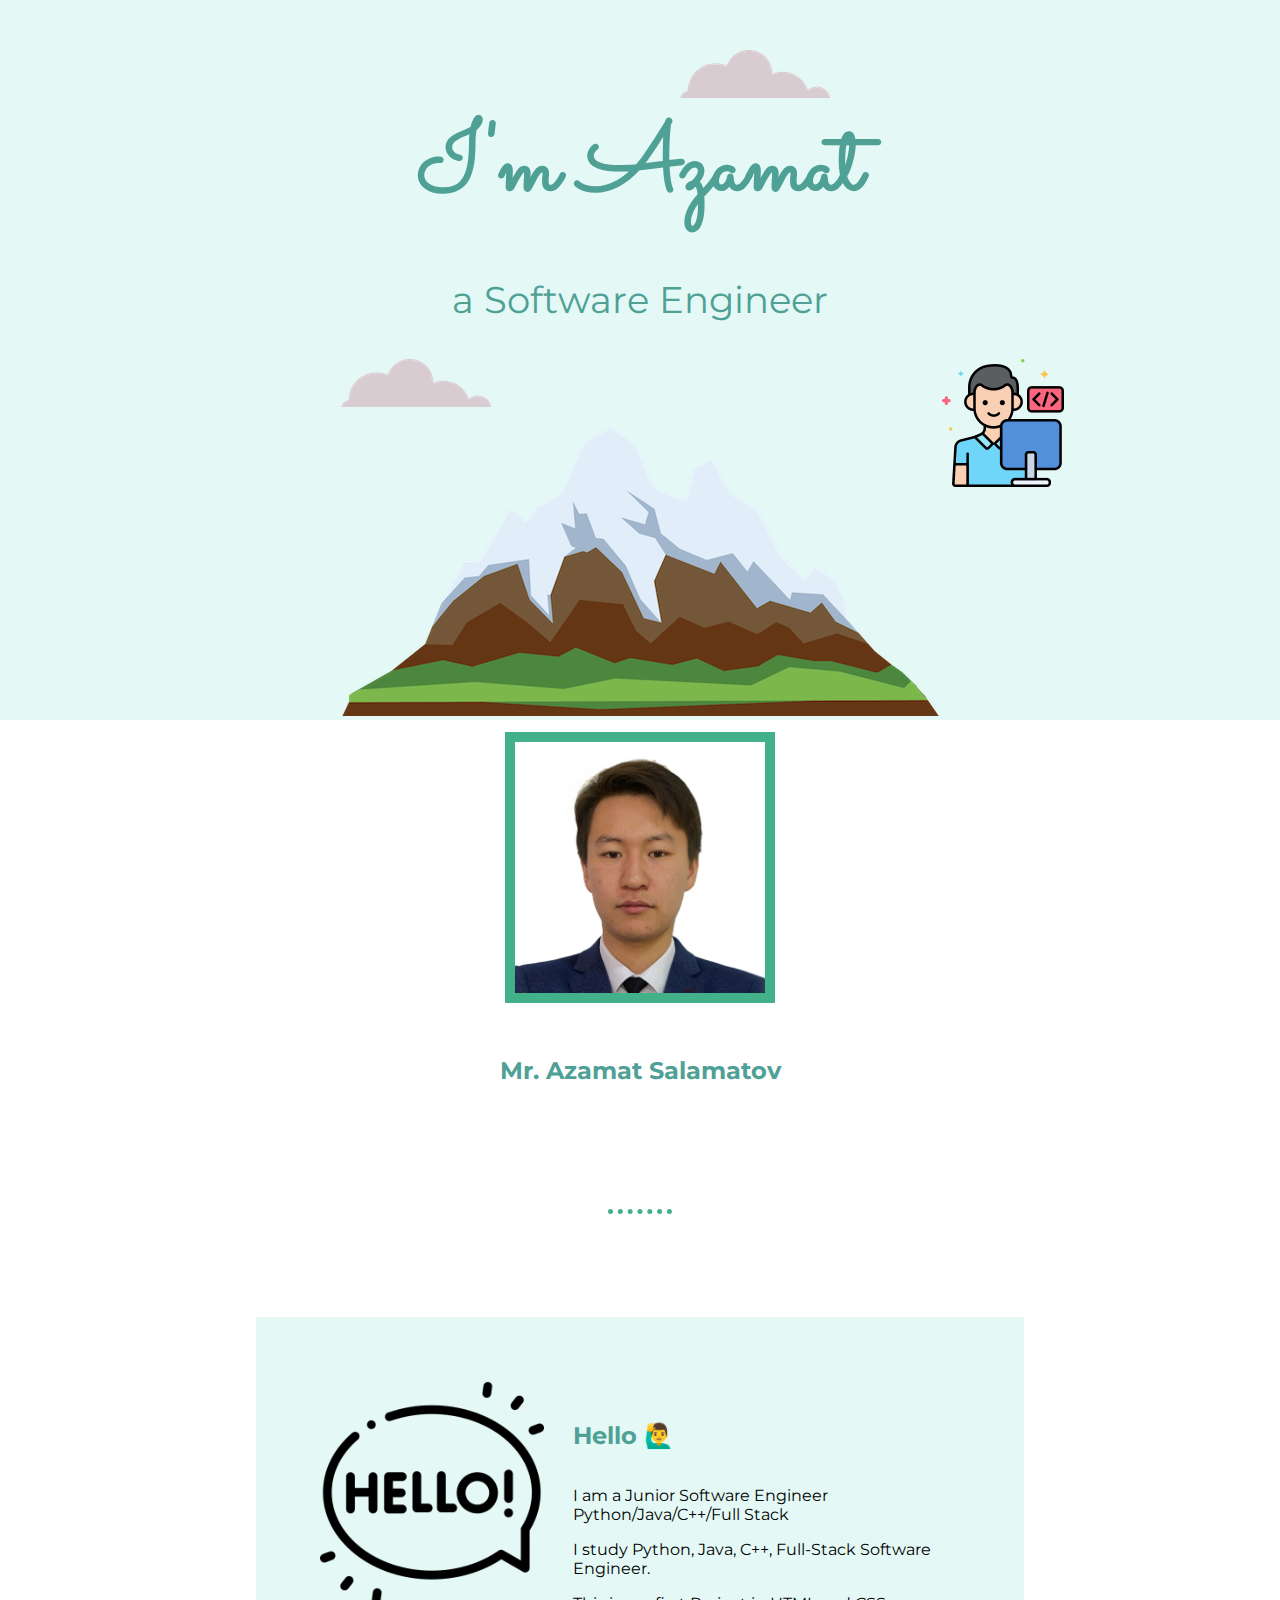
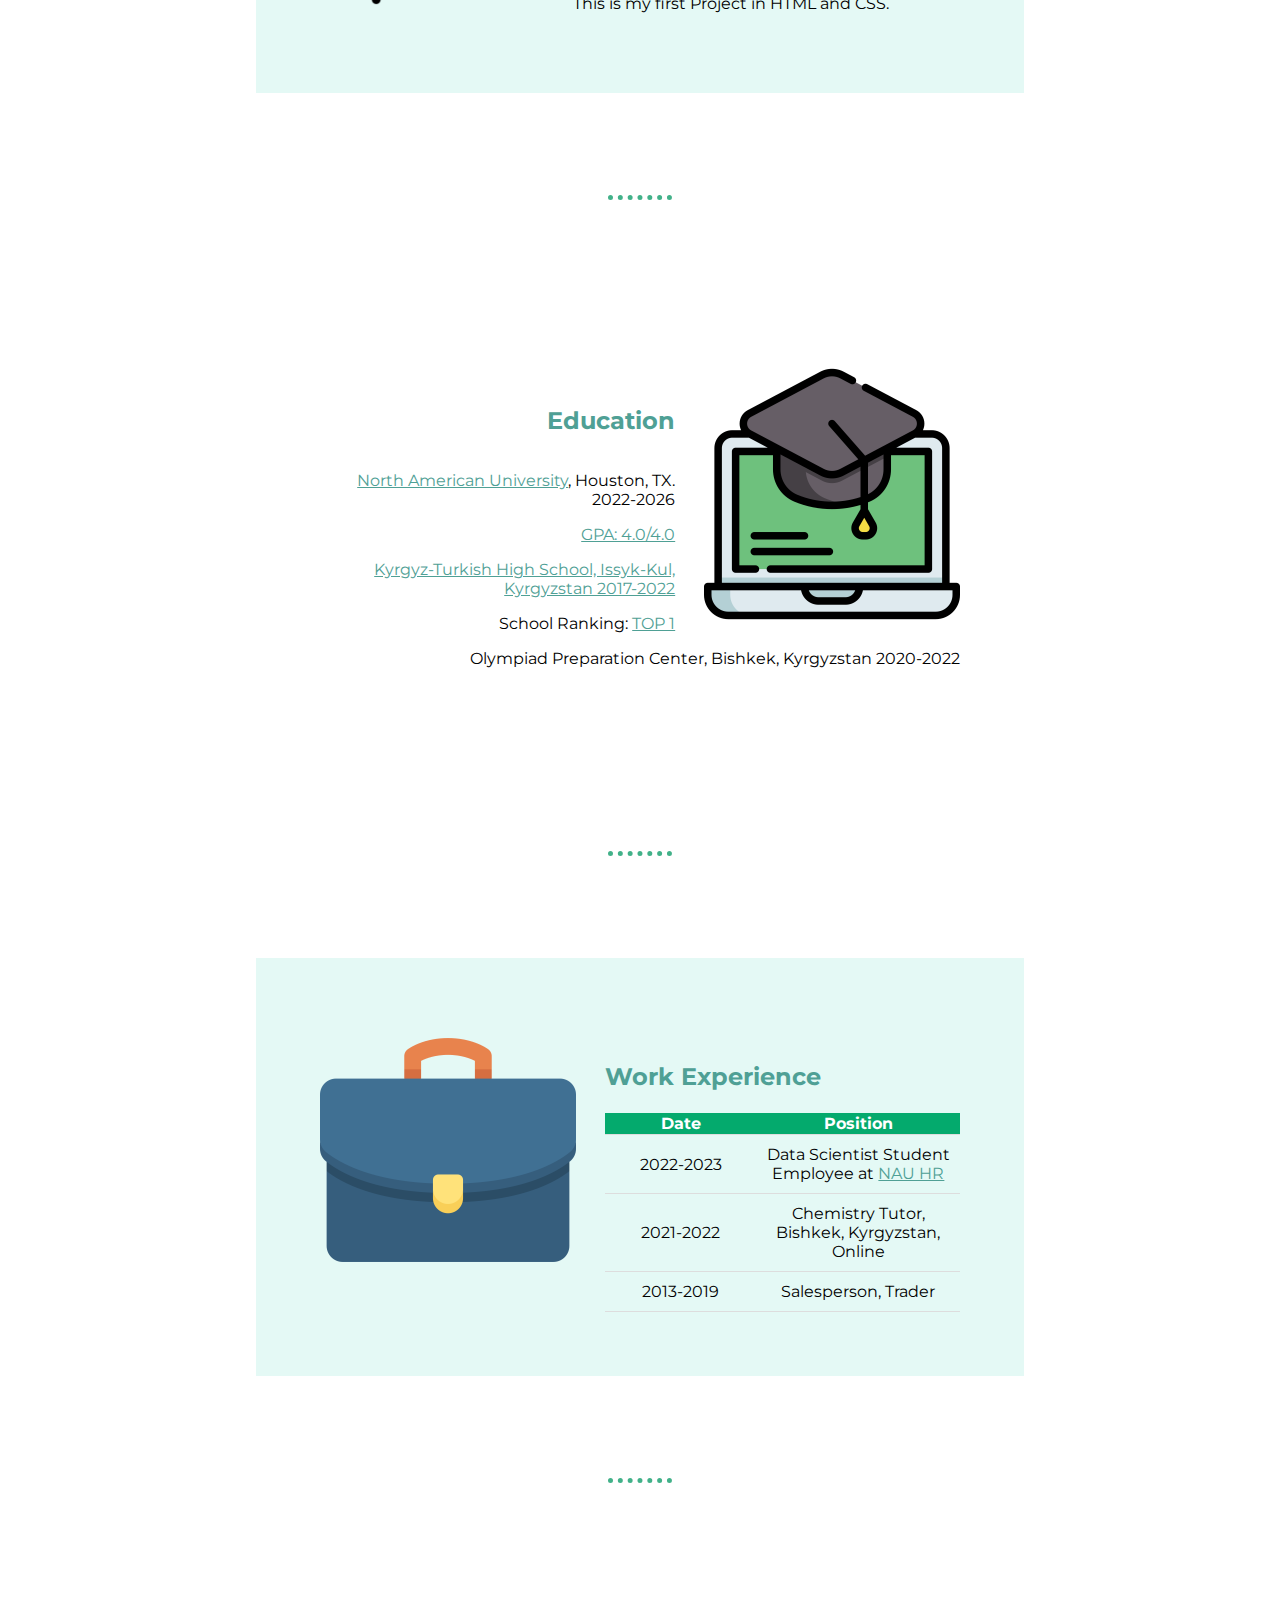
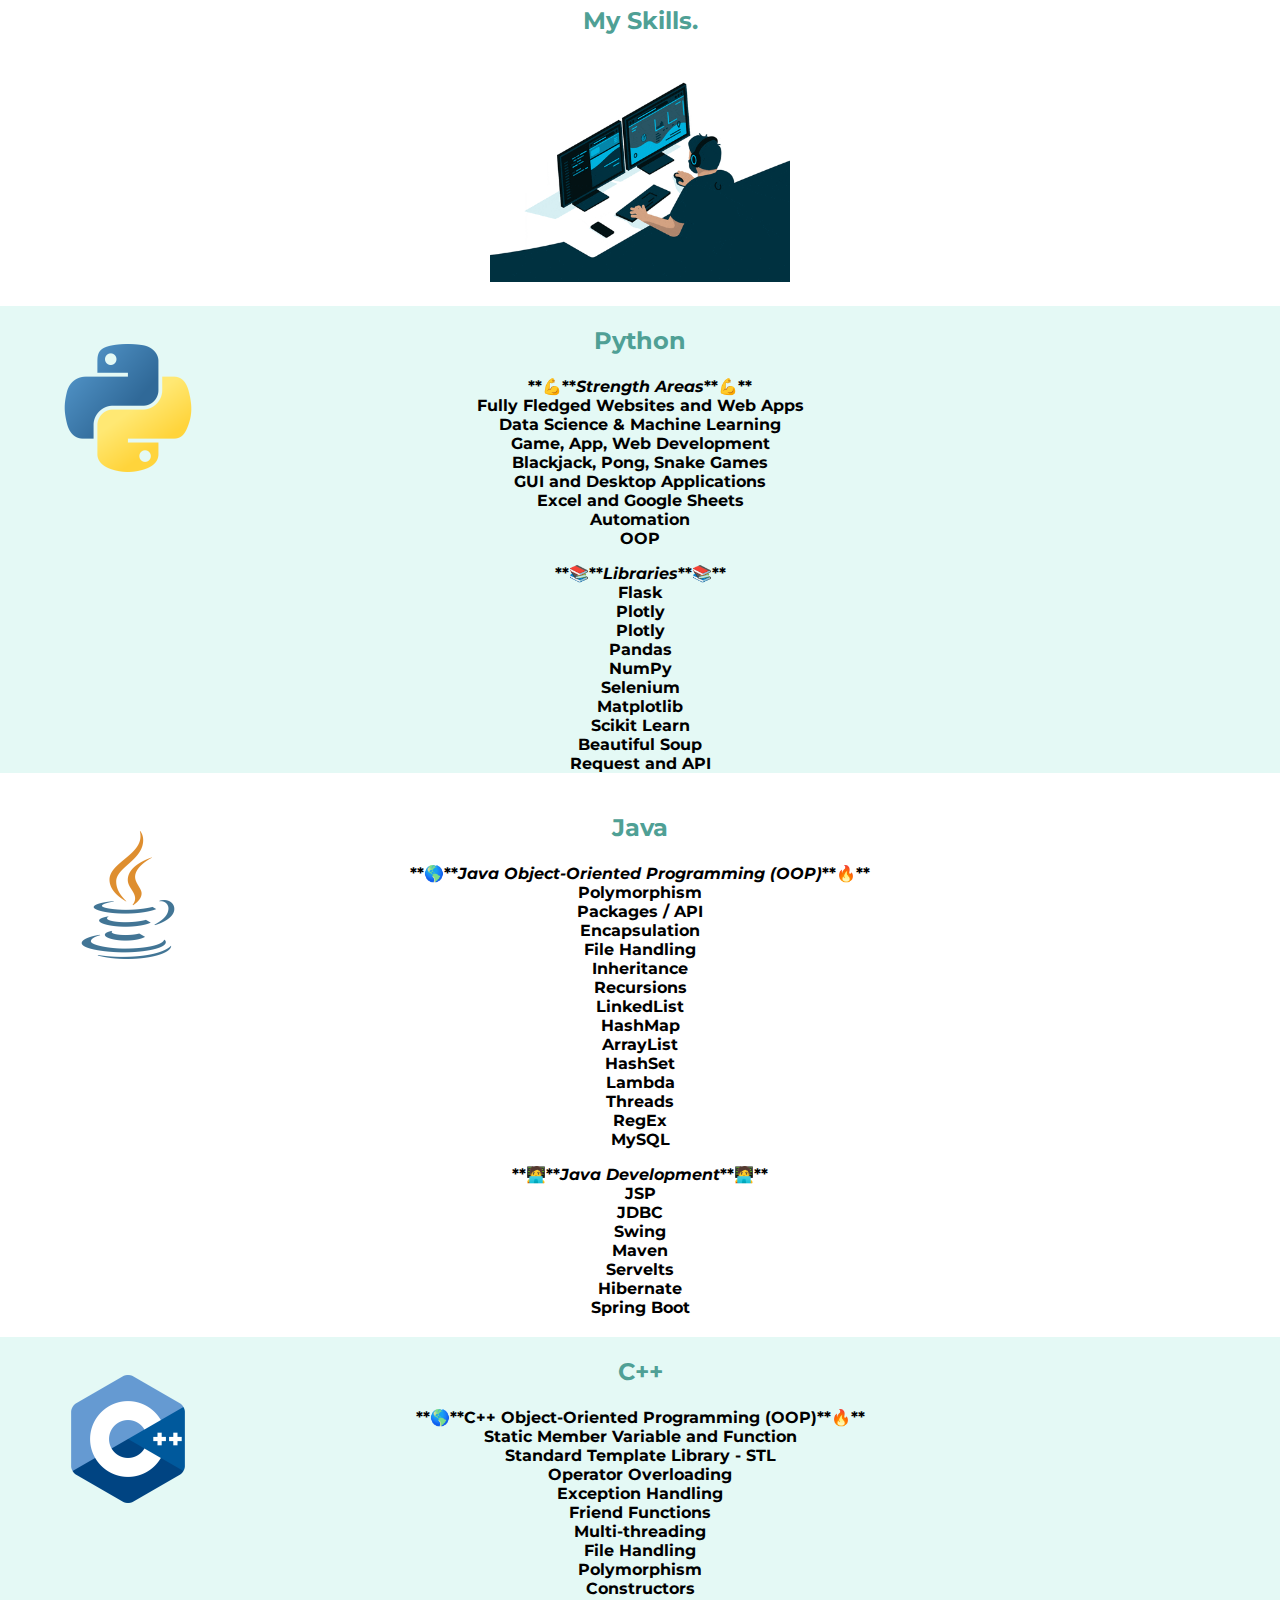
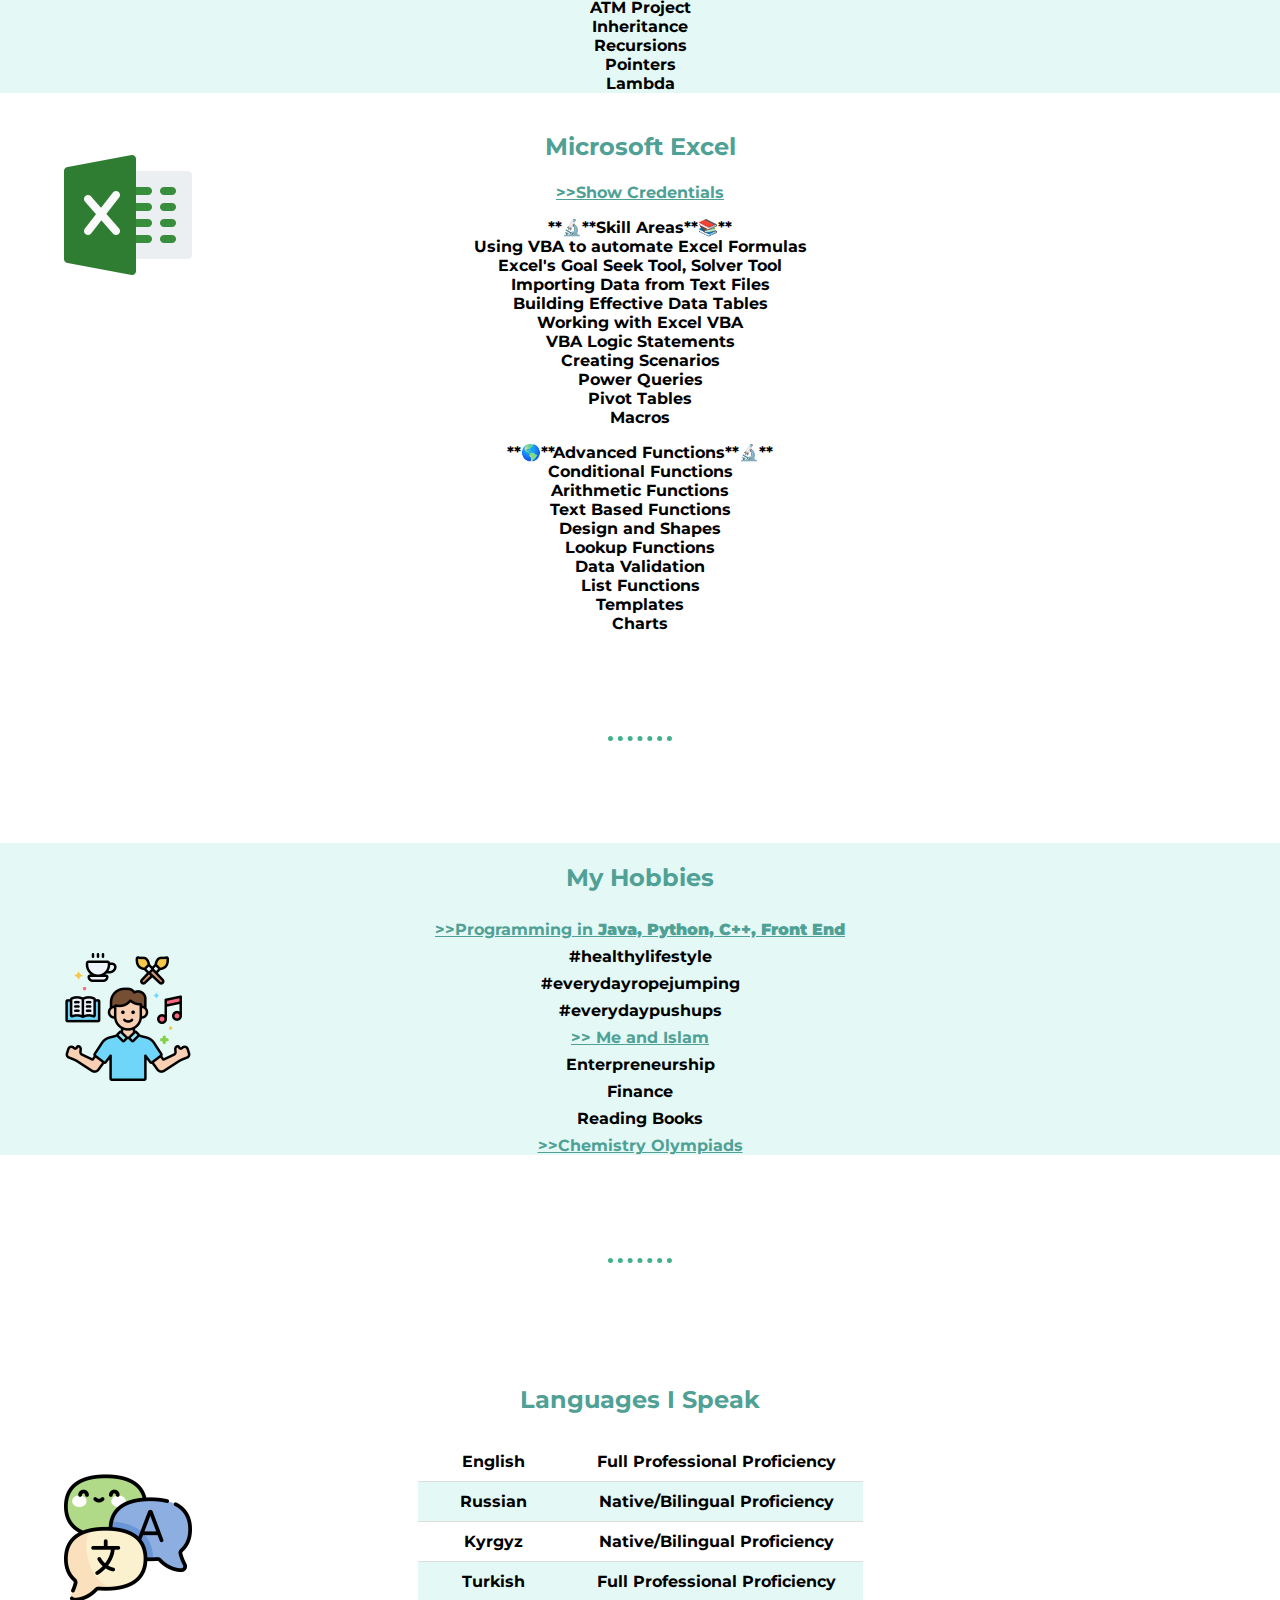
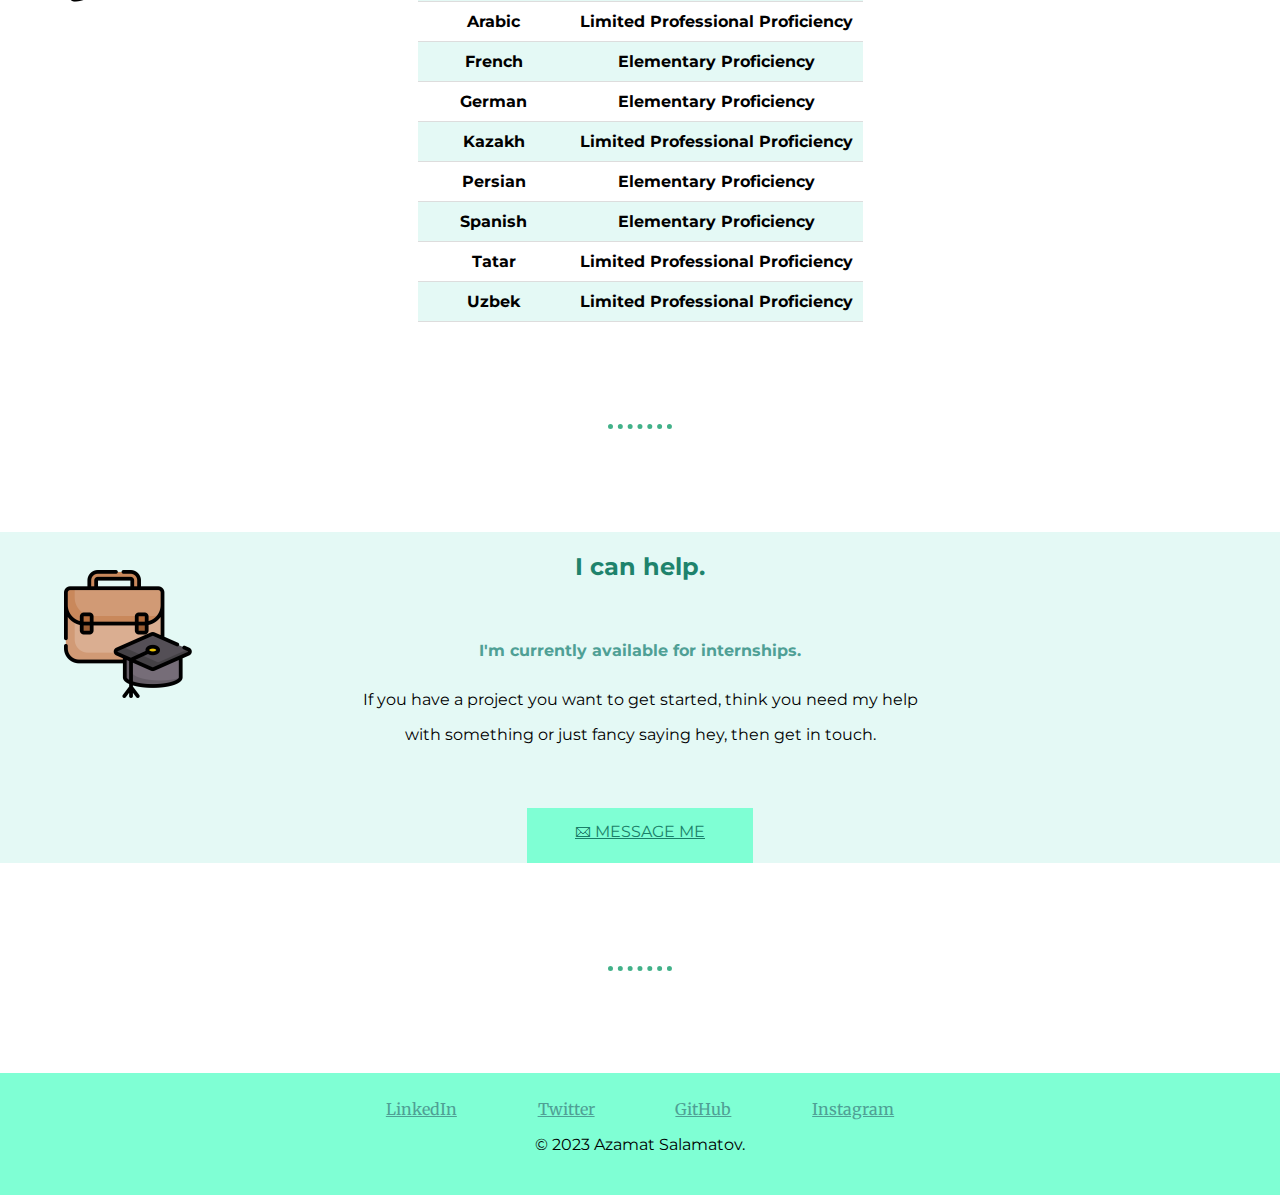
<file: index.html>
<!DOCTYPE html>
<html>
    <head>
        <title>
            Azamat
        </title>
        <link rel="stylesheet" href="css/styles.css">
        <link rel="icon" href="favicon.ico">
        <link rel="preconnect" href="https://fonts.googleapis.com">
        <link rel="preconnect" href="https://fonts.gstatic.com" crossorigin>
        <link href="https://fonts.googleapis.com/css2?family=Merriweather&family=Montserrat&family=Sacramento&display=swap" rel="stylesheet">

    </head>

    <body>
        <div class="top-container">
            <!-- <img class="more" src="CSS - My Site Images/more.png" alt="More icons created by Kirill Kazachek - Flaticon"> -->

            <img class="top-cloud" src="CSS - My Site Images/cloud.png" alt="cloud-image">
            <h1 style="font-size: 6rem; margin-bottom:0">I'm Azamat</h1>

            <p style="color: #4FA095; font-size: 2.3rem; font-weight:normal">a <span class="soft">Soft</span>ware Engineer</p>

            <img class="bottom-cloud" src="CSS - My Site Images/cloud.png" alt="cloud-image">

            <img class="mountain" src="CSS - My Site Images/mountain.png" alt="mountain-img">
            <img class="png" src="CSS - My Site Images/developer.png" alt="Programmer icons created by Paul J. - Flaticon">
        </div>
        <div class="middle-container">     

            <div class="row">
                <div class="row-elem" style="display:flex; justify-content:center">
                    <img class="photo" src="CSS - My Site Images/azamat1.jpg" alt="my-img">
                </div>
                <h2>Mr. Azamat Salamatov</h2>
                
            </div> 
            <hr>

            <div class="even-row"  style="background-color: #e4f9f5; padding:5%; width:50%; margin:auto; text-align:left">
                <img style="width:35%; float:left; margin-right:1.8rem" src="CSS - My Site Images/hello.png" alt="Hello icons created by Freepik - Flaticon">
                <h2>Hello 🙋‍♂️</h2>
                <p>I am a Junior Software Engineer Python/Java/C++/Full Stack</p>
                <p>I study Python, Java, C++, Full-Stack Software Engineer.</p>
                <p>This is my first Project in HTML and CSS.</p> 
                
            </div>

            <hr>
            <div style=" padding:5%; width:50%; margin:auto; text-align:right">
                <img style="width:40%; float:right; margin-left:1.8rem" src="CSS - My Site Images/online-learning.png" alt="Course icons created by Freepik - Flaticon">
                <h2>Education</h2>
                <p><a href="https://www.na.edu/">North American University</a>, Houston, TX. 2022-2026</p>
                <p><a href="https://www.na.edu/deanslist/">GPA: 4.0/4.0</a></p>
                <p><a href="https://hkarasaev.edupage.org/?lang=en">Kyrgyz-Turkish High School, Issyk-Kul, Kyrgyzstan 2017-2022</a></p>
                <p>School Ranking: <a href="https://www.instagram.com/p/CebFN_Qsa40/?hl=en">TOP 1</a></p>
                <p>Olympiad Preparation Center, Bishkek, Kyrgyzstan 2020-2022</p>
            </div>

            <hr>
            <div class="even-row" style="background-color: #e4f9f5; padding:5%; width:50%; margin:auto; text-align:left" style="grid-row: 1;">
                <img style="width:40%; float:left; margin-right:1.8rem" src="CSS - My Site Images/suitcase.png" alt="Work icons created by Freepik - Flaticon">
                <h2>Work Experience</h2>
                <table>
                    <thead>
                        <th>Date</th>
                        <th>Position</th>
                    </thead>
                    <tbody>
                        <tr>
                            <td>2022-2023</td>
                            <td>Data Scientist Student Employee at <a href="https://www.na.edu/faculty-staff/human-resources/">NAU HR</a></td>
                        </tr>
                        <tr>
                            <td>2021-2022</td>
                            <td>Chemistry Tutor, Bishkek, Kyrgyzstan, Online</td>
                        </tr>
                        <tr>
                            <td>2013-2019</td>
                            <td>Salesperson, Trader</td>
                        </tr>
                    </tbody>
                </table>
            </div>
            

            <div class="skills" >
                <hr>
                <h2>My Skills.</h2>
                <div class="skill-row" style="grid-row: 1;">
                <img class="gif" src="CSS - My Site Images/giphy.gif" alt="">
                <div class="even-row">
                    <img class="python" src="CSS - My Site Images/python.png" alt="python-img">
                    <h2>Python</h2>
                    <h5>**💪**<em>Strength Areas</em>**💪**</h5>
                    <h5>Fully Fledged Websites and Web Apps</h5>
                    <h5>Data Science & Machine Learning</h5>
                    <h5>Game, App, Web Development</h5>               
                    <h5>Blackjack, Pong, Snake Games</h5>
                    <h5>GUI and Desktop Applications</h5>
                    <h5>Excel and Google Sheets</h5>
                    <h5>Automation</h5>
                    <h5>OOP</h5>
                    <p></p>
        
                    <h5>**📚**<em>Libraries</em>**📚**</h5>
                    <h5>Flask</h5>
                    <h5>Plotly</h5>
                    <h5>Plotly</h5>
                    <h5>Pandas</h5>
                    <h5>NumPy</h5>
                    <h5>Selenium</h5>
                    <h5>Matplotlib</h5>
                    <h5>Scikit Learn</h5>
                    <h5>Beautiful Soup</h5>
                    <h5>Request and API</h5>
                </div>

                <div style="background-color: #ffffff;">
                    <img class="python" src="CSS - My Site Images/java.png" alt="Java icons created by Freepik - Flaticon">
                    <h2>Java</h2>
                    <h5>**🌎**<em>Java Object-Oriented Programming (OOP)</em>**🔥**</li>
                    <h5>Polymorphism</h5>
                    <h5>Packages / API</h5>
                    <h5>Encapsulation</h5>
        
                    <h5>File Handling</h5> 
                    <h5>Inheritance</h5>
        
                    <h5>Recursions</h5>
                    <h5>LinkedList</h5>
                    <h5>HashMap</h5>
                    <h5>ArrayList</h5>
                    <h5>HashSet</h5>
                    <h5>Lambda</h5>
                    <h5>Threads</h5>
                    <h5>RegEx</h5>
                    <h5>MySQL</h5>
        
                    <p></p>
                    <h5>**🧑‍💻**<em>Java Development</em>**🧑‍💻**</h5>
                    <h5>JSP</h5>
                    <h5>JDBC</h5>
                    <h5>Swing</h5>
                    <h5>Maven</h5>
                    <h5>Servelts</h5>
                    <h5>Hibernate</h5>
                    <h5>Spring Boot</h5>     
                </div>

                <div class="even-row" style="background-color: #e4f9f5;">
                    <img class="python" src="CSS - My Site Images/c-.png" alt="Coding icons created by Freepik - Flaticon">
                    <h2>C++</h2>
                    <a href="https://www.flaticon.com/free-icons/coding" title="coding icons"></a>
                    <h5>**🌎**C++ Object-Oriented Programming (OOP)**🔥**</h5>
                    <h5>Static Member Variable and Function</h5>
                    <h5>Standard Template Library - STL</h5>
                    <h5>Operator Overloading</h5>
                    <h5>Exception Handling</h5>
                    <h5>Friend Functions</h5>
                    <h5>Multi-threading</h5>
                    <h5>File Handling</h5>
                    <h5>Polymorphism</h5>
                    <h5>Constructors</h5>   
                    <h5>ATM Project</h5>         
                    <h5>Inheritance</h5>
                    <h5>Recursions</h5>
                    <h5>Pointers</h5>            
                    <h5>Lambda</h5>
                </div>



                <div>
                    <img class="python" src="CSS - My Site Images/excel.png" alt="Excel icons created by Pixel perfect - Flaticon">
                    <h2>Microsoft Excel</h2>
                    <h5><a href="https://www.udemy.com/certificate/UC-660e1be6-caca-4e0d-bf5c-11fdc10223eb/">>>Show Credentials</a></h5>
                    <p></p>
                    <h5>**🔬**Skill Areas**📚**</h5>
                    <h5>Using VBA to automate Excel Formulas</h5>
                    <h5>Excel's Goal Seek Tool, Solver Tool</h5>
                    <h5>Importing Data from Text Files</h5>
                    <h5>Building Effective Data Tables</h5>
                    <h5>Working with Excel VBA</h5>
                    <h5>VBA Logic Statements</h5>
                    <h5>Creating Scenarios</h5>
                    <h5>Power Queries</h5>
                    <h5>Pivot Tables</h5>
                    <h5>Macros</h5>
                    <p></p>
                    <h5>**🌎**Advanced Functions**🔬**</h5>
                    <h5>Conditional Functions</h5>
                    <h5>Arithmetic Functions</h5>
                    <h5>Text Based Functions</h5>
                    <h5>Design and Shapes</h5>
                    <h5>Lookup Functions</h5>
                    <h5>Data Validation</h5>
                    <h5>List Functions</h5>
                    <h5>Templates</h5>
                    <h5>Charts</h5>
            
                </div>

                <hr>
                <div class="even-row" style="background-color: #e4f9f5;">
                    <h2>My Hobbies</h2>
                    <img class="python" src="CSS - My Site Images/mental-health.png" alt="hobbies-img">
                    <h3><a href="https://github.com/asalamatov">>>Programming in <strong>Java, Python, C++, Front End</strong></a></h3>
                    <h3>#healthylifestyle</a></h3>
                    <h3>#everydayropejumping</h3>
                    <h3>#everydaypushups</h3>
                    <h3><a href="hobbies.html">>> Me and Islam</a></h3>
                    <h3>Enterpreneurship</h3>
                    <h3>Finance</h3>
                    <h3>Reading Books</h3>
                    <h3><a href="https://www.icho2022.cn/23252/list.htm">>>Chemistry Olympiads</a></h3>
                </div>

                <hr>
                <div>
                    <h2>Languages I Speak</h2>
                    <img class="python" src="CSS - My Site Images/languages.png" alt="languages-img">
                    <h3>
                        <table>
                            <tbody>
                                <tr>
                                    <td>English</td>
                                    <td>Full Professional Proficiency</td>
                                </tr>
                                <tr>
                                    <td>Russian</td>
                                    <td>Native/Bilingual Proficiency</td>
                                </tr>
                                <tr>
                                    <td>Kyrgyz</td>
                                    <td>Native/Bilingual Proficiency</td>
                                </tr>
                                <tr>
                                    <td>Turkish</td>
                                    <td>Full Professional Proficiency</td>
                                </tr>
                                <tr>
                                    <td>Arabic</td>
                                    <td>Limited Professional Proficiency</td>
                                </tr>
                                <tr>
                                    <td>French</td>
                                    <td>Elementary Proficiency</td>
                                </tr>
                                <tr>
                                    <td>German</td>
                                    <td>Elementary Proficiency</td>
                                </tr>
                                <tr>
                                    <td>Kazakh</td>
                                    <td>Limited Professional Proficiency</td>
                                </tr>
                                <tr>
                                    <td>Persian</td>
                                    <td>Elementary Proficiency</td>
                                </tr>
                                <tr>
                                    <td>Spanish</td>
                                    <td>Elementary Proficiency</td>
                                </tr>
                                <tr>
                                    <td>Tatar</td>
                                    <td>Limited Professional Proficiency</td>
                                </tr>
                                <tr>
                                    <td>Uzbek</td>
                                    <td>Limited Professional Proficiency</td>
                                </tr>
                            </tbody>
                        </table>
                    </h3>
                </div>

        </div>

            <hr>
            <div class="even-row" class="contact-me">
                <img class="python" src="CSS - My Site Images/internship.png" alt="nternship icons created by Freepik - Flaticon">
                <h2 style="color:#1e836c; margin:40px">I can help.</h2>
                <h3 style="color:#4FA095; margin:30px" >I'm currently available for internships.</h3>
                <p>If you have a project you want to get started, think you need my help</p>
                <p>with something or just fancy saying hey, then get in touch.</p>

                <div class="btn" style="width: 200px; height:30px; background-color:aquamarine; text-align:center; margin:5% auto; padding:1%;">
                    <a style="color:#1b7f69; font-family: 'Montserrat', sans-serif;"  href="mailto:azamat.salamatov2004@gmail.com">🖂 MESSAGE ME</a>
                </div>
                <p></p>
                <p></p>

                
            </div>
            </div>
            <hr>
            
            
            <div class="bottom-container">
            <a class="footer-link" href="https://www.linkedin.com/in/azamat-salamatov-5a5383247/">LinkedIn</a>
            <a class="footer-link" href="https://twitter.com/AzamatSalamatov">Twitter</a>
            <a class="footer-link" href="https://github.com/asalamatov">GitHub</a>
            <a class="footer-link" href="https://www.instagram.com/azamatizator/?hl=en">Instagram</a>
            <p>© 2023 Azamat Salamatov.</p>
            </div>
              

    </body>
</html>
</file>
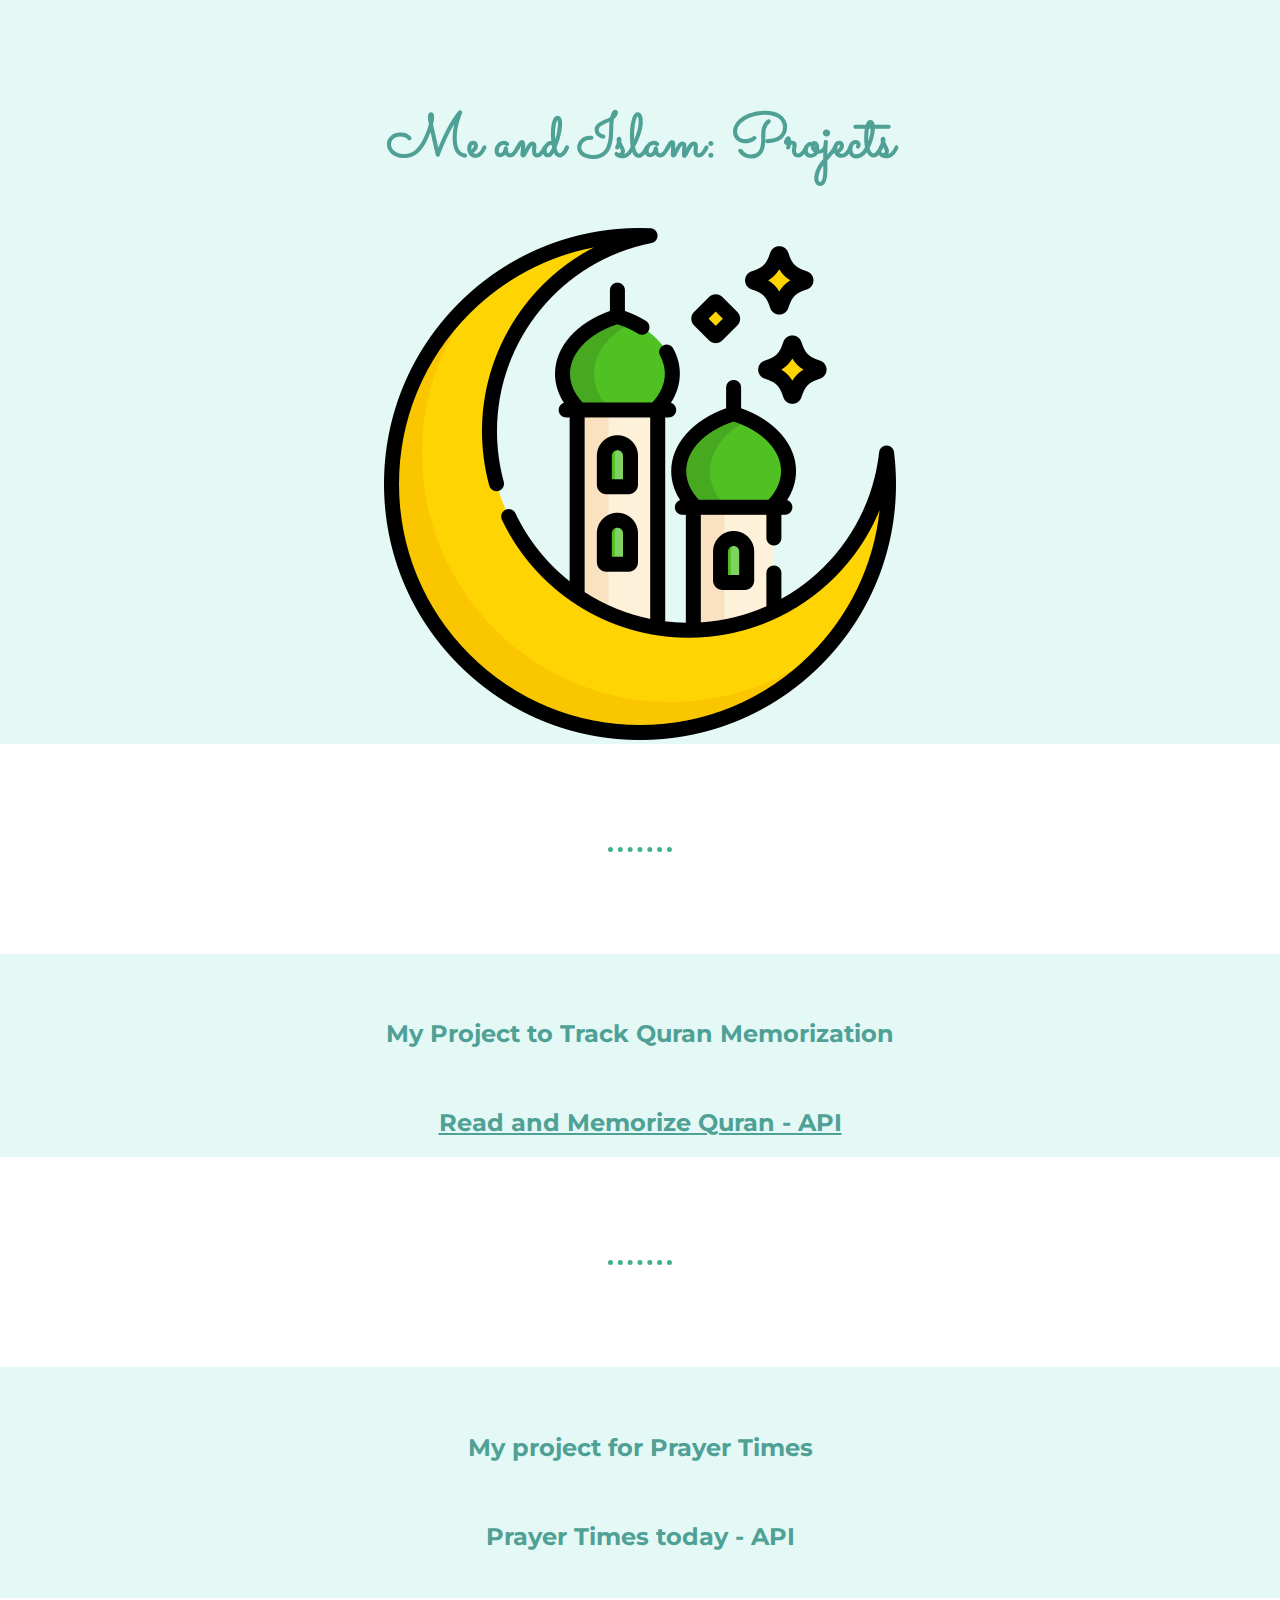
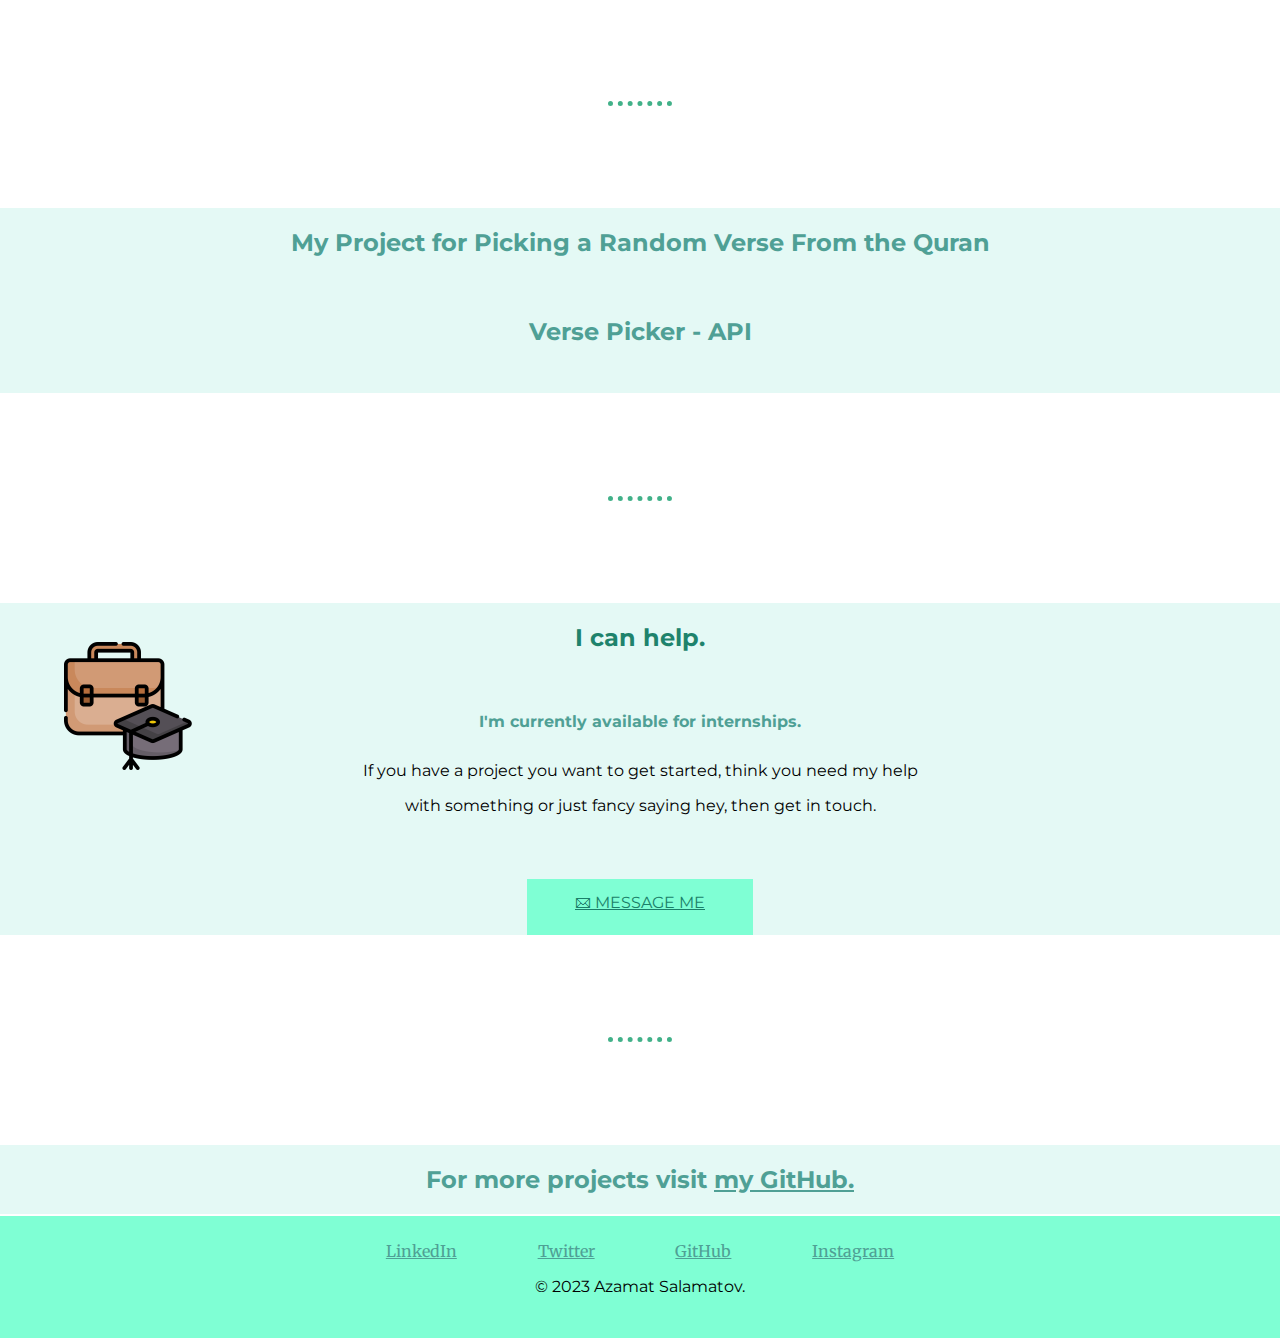
<file: hobbies.html>
<!DOCTYPE html>
<html>
    <head>
        <title>
            Azamat's Hobbies
        </title>
        <link rel="stylesheet" href="css/styles.css">
        <link rel="icon" href="favicon.ico">
        <link rel="preconnect" href="https://fonts.googleapis.com">
        <link rel="preconnect" href="https://fonts.gstatic.com" crossorigin>
        <link href="https://fonts.googleapis.com/css2?family=Merriweather&family=Montserrat&family=Sacramento&display=swap" rel="stylesheet">
    </head>
        <div class="top-container">
            <h1>Me and Islam: Projects</h1>
            <img src="CSS - My Site Images/moon.png" alt="Islam icons created by Freepik - Flaticon">
        </div>

        <hr>
        <div class="even-row" style="margin-top:0; padding-top:2%;">
            <h2>My Project to Track Quran Memorization</h2>
            <h2><a href="https://pixe.la/v1/users/azamatick/graphs/graph1.html">Read and Memorize Quran - API</a></h2>
        </div>

        <hr>
        <div class="even-row" style="padding: 2% 0 ;">
            <h2>My project for Prayer Times</h2>
            <h2>Prayer Times today - API</h2>
        </div>
        <hr>
        <div class="even-row" style="padding-bottom: 2%;">
            <h2>My Project for Picking a Random Verse From the Quran</h2>
            <h2>Verse Picker - API</h2>
        </div>
        <hr>
        <div class="even-row" class="contact-me">
            <img class="python" src="CSS - My Site Images/internship.png" alt="nternship icons created by Freepik - Flaticon">
            <h2 style="color:#1e836c; margin:40px">I can help.</h2>
            <h3 style="color:#4FA095; margin:30px" >I'm currently available for internships.</h3>
            <p>If you have a project you want to get started, think you need my help</p>
            <p>with something or just fancy saying hey, then get in touch.</p>

            <div style="width: 200px; height:30px; background-color:aquamarine; text-align:center; margin:5% auto; padding:1%;">
                <a style="color:#1b7f69; font-family: 'Montserrat', sans-serif;" class="btn" href="mailto:azamat.salamatov2004@gmail.com">🖂 MESSAGE ME</a>
            </div>
            <p></p>
            <p></p>

            
        </div>
        </div>
        <hr>

        <div class="even-row">
            <h2>For more projects visit <a href="https://github.com/asalamatov"> my GitHub.</a></h2>
        </div>

        <div class="bottom-container">
            <a class="footer-link" href="https://www.linkedin.com/in/azamat-salamatov-5a5383247/">LinkedIn</a>
            <a class="footer-link" href="https://twitter.com/AzamatSalamatov">Twitter</a>
            <a class="footer-link" href="https://github.com/asalamatov">GitHub</a>
            <a class="footer-link" href="https://www.instagram.com/azamatizator/?hl=en">Instagram</a>
            <p>© 2023 Azamat Salamatov.</p>
        </div>
    </body>
</html>
</file>
<file: css/styles.css>
body {
    padding: 0;
    margin: 0px;
    text-align: center;
    font-family: 'Merriweather', serif;
    
}

div {
    padding: 0;
    display: block;
    background-color:#ffffff;
}

h1 {
    margin-top: 0;
    color: #4FA095;
    font-family: 'Sacramento', cursive;
    font-size: 60px;
}

h2 {
    display: block;
    color: #4FA095;
    font-family: 'Montserrat', sans-serif;
    margin-bottom: 2px;
    padding: 20px;
}
a:link, a:visited{
    outline: 0;
    color:#4FA095
}

.btn {
    width: 100px;
    height: 30px;
}

.btn:hover {
    background-color:#4FA095
}

.even-row {
    background-color: #e4f9f5;
}

h3 {
    font-family: 'Montserrat', sans-serif;
    margin: 8px;
    font-size:medium;
}
h4 {
    font-family: 'Montserrat', sans-serif;
}

h5 {
    font-family: 'Montserrat', sans-serif;
    font-size: medium;
    margin: 0;
}

h6 {
    font-family: 'Montserrat', sans-serif;
}

p {
    font-family: 'Montserrat', sans-serif;
}

li{
    font-family: 'Montserrat', sans-serif;
}

td {
    font-family: 'Montserrat', sans-serif;
}

hr {

    border-style:none;
    border-top-style: dotted;      
    border-color:#42b189;
    border-width: 5px;
    width: 5%;  
    padding-bottom: 100px;      
    margin-top: 8%;
    margin-bottom: 8%;
    padding-bottom: 0; 
}

.banner {
    width: 70%;
}

.png {
    width: 10%;
    position: absolute;
    /* left: 250px;
    top: 400px; */
}

.row {

    position: relative;
    display: grid;
}



.row-elem {
    padding: 1%;
    display: inline-block;
    position:relative;
    grid-row: 1;
}

.photo {
    border: solid 10px;
    border-color: #42b189;
    padding: 0;
    width: 20%;
}

.middle-container {
    padding: 0 0 0 0;
    margin: 0 0 0 0;
    position: relative;
}

.gif {
    width: 300px;

}

.python {
    padding-top: 3%;
    display: inline-block;
    width: 10%;
    position:absolute;
    left: 5%;
    margin: 0;
}

/* .more {
    width: 50px;
    position: fixed;
    right: 50px;
    top: 50px;
} */

.top-container {
    background-color: #e4f9f5;
    position: relative;
    padding-top: 100px;


}

table {
    text-align: center;
    margin: auto;
    border-spacing: 0;
}

tr:nth-child(even) {
    background-color: #e4f9f5;
}

th {
    background-color: #04AA6D;
  color: white;
}

td:nth-child(odd) {
    width: 150px;
}

td:nth-child(even) {
    padding: 10px;
    width: auto;
}

th, td {
    border-bottom: 1px solid #ddd;
    font-family: 'Montserrat', sans-serif;
}

/* .middle-container {

}

.bottom-container {

} */


.top-cloud {
    position: absolute;
    right: 450px;
    top: 50px;
}

.bottom-cloud {
    position: absolute;
}



.bottom-container {
    /* padding: 2%; */
    padding-top: 2%;
    padding-bottom: 2%;
    width: 100%;
    height: 100%;
    background-color:aquamarine;
    margin:0 0 0 0;
    margin-bottom: 0;
}

.footer-link {
    font-size: 1rem;
    margin: 3%;
}

img {
    padding: 0;
}
</file>
